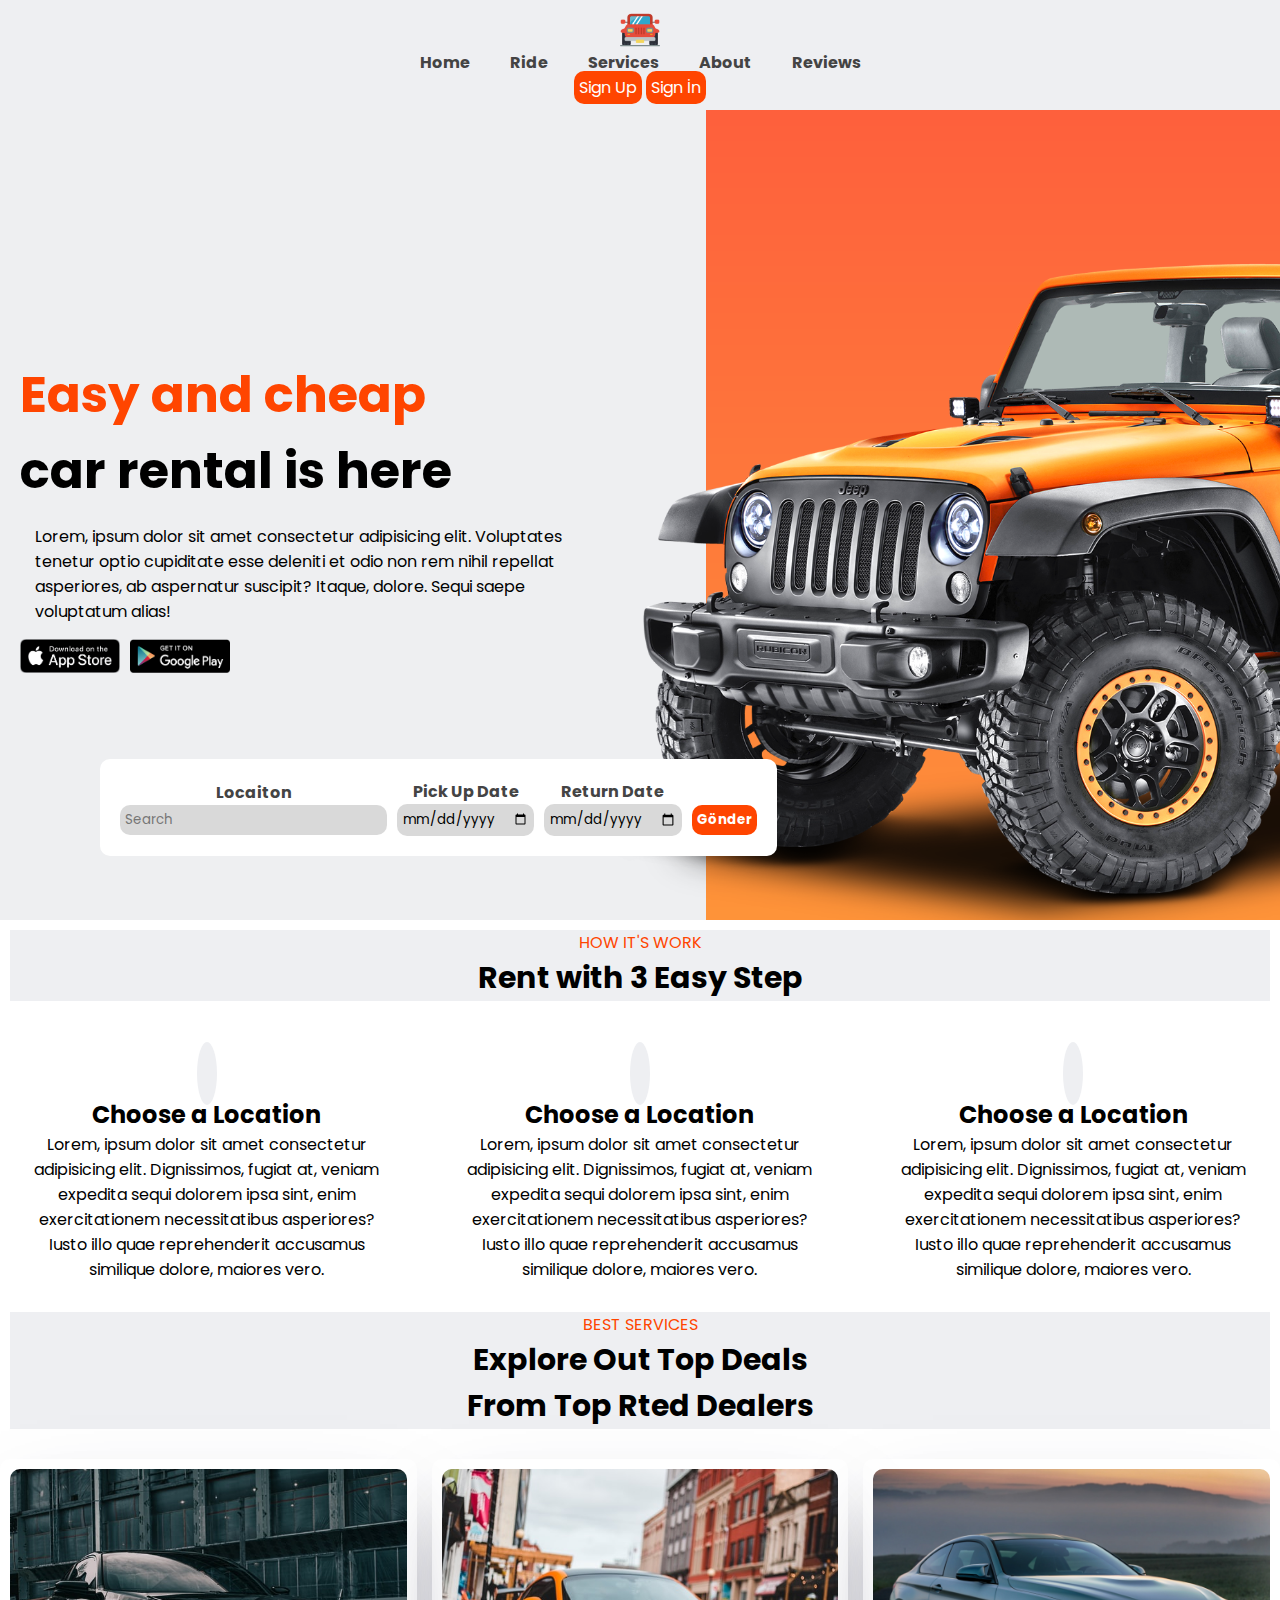
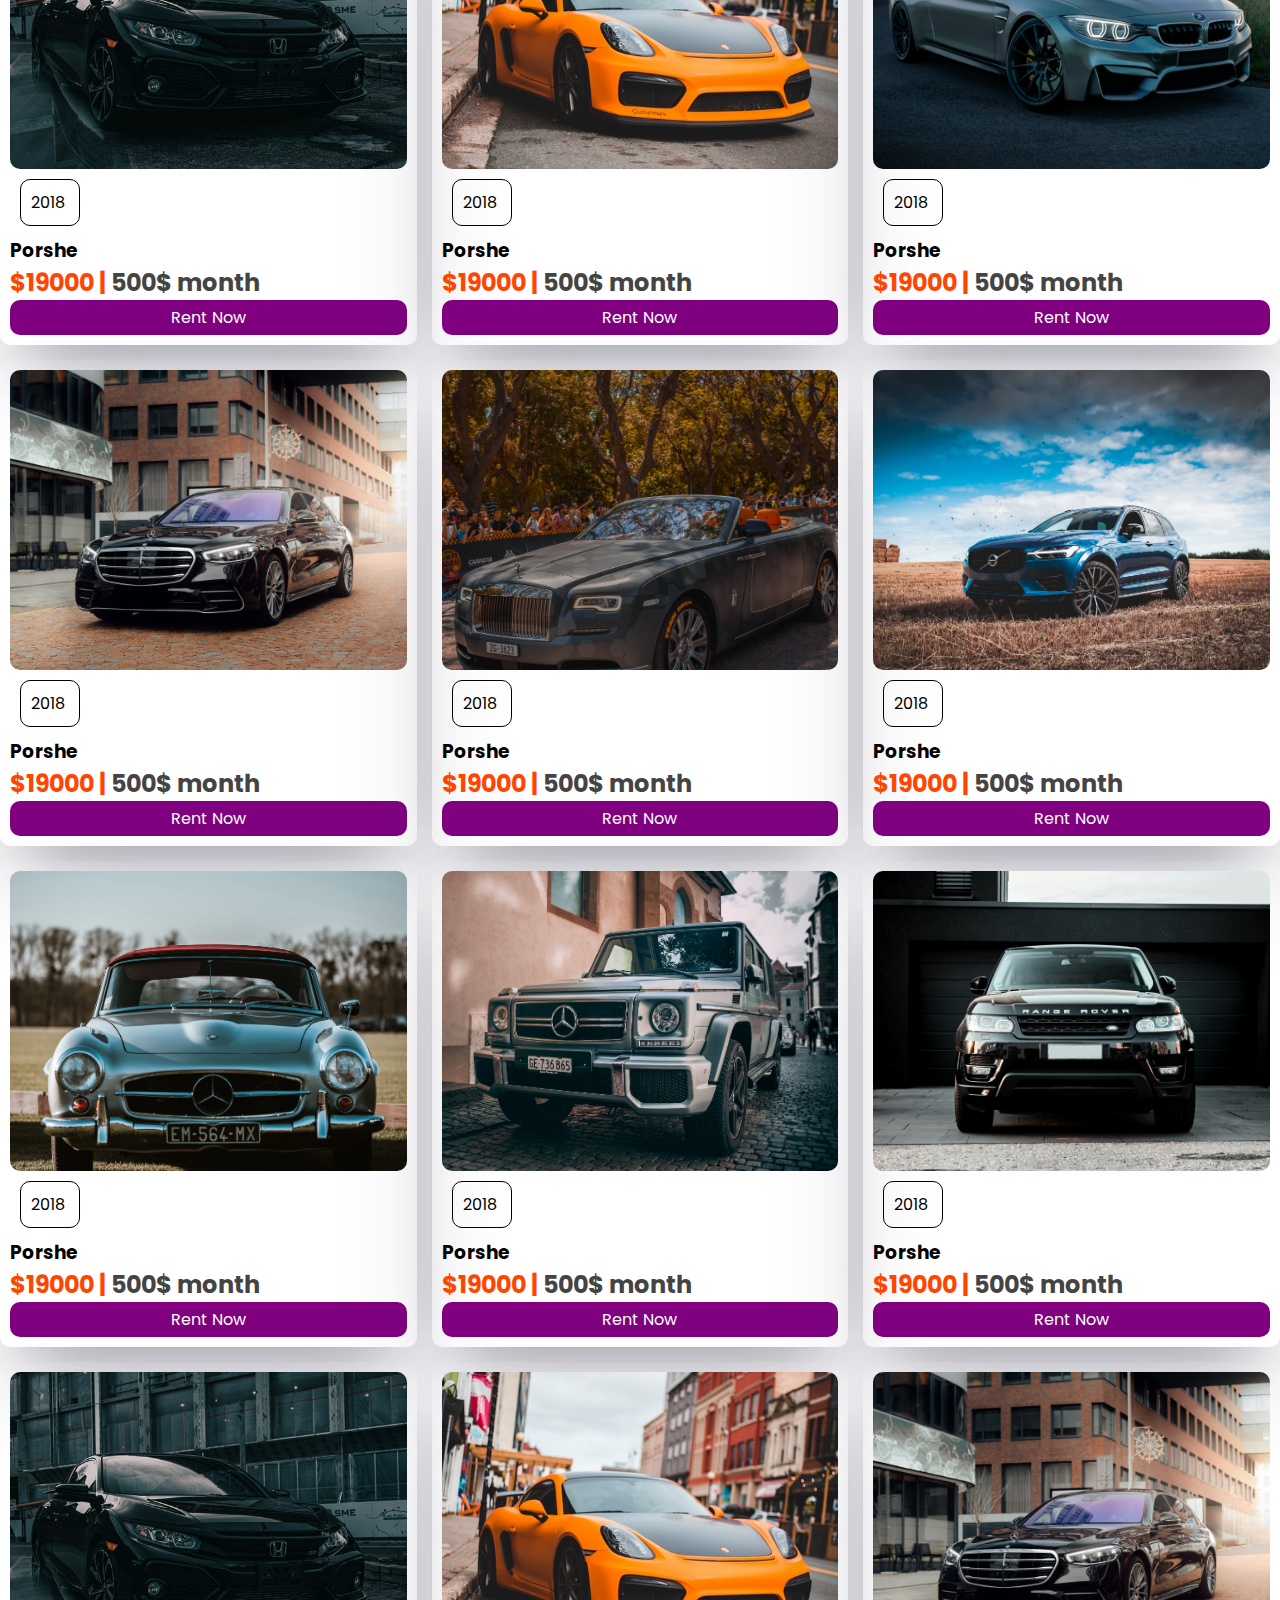
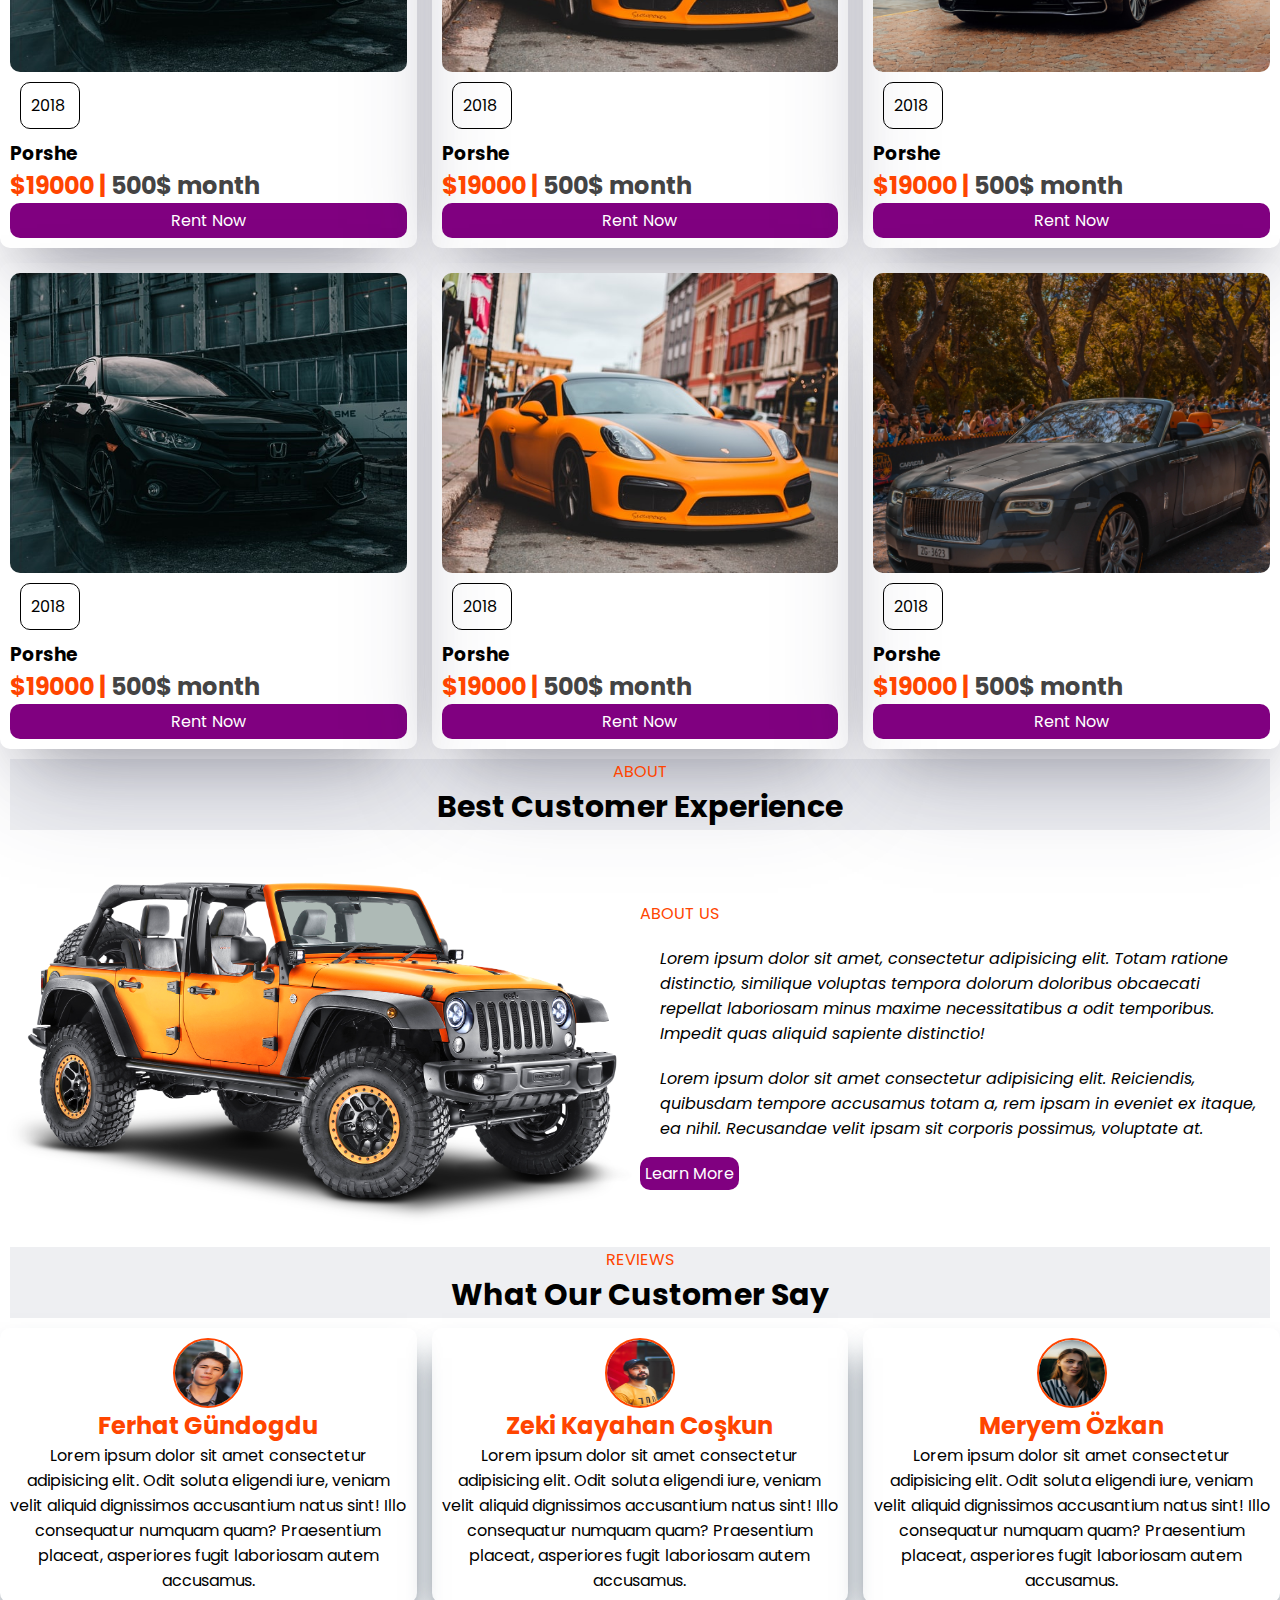
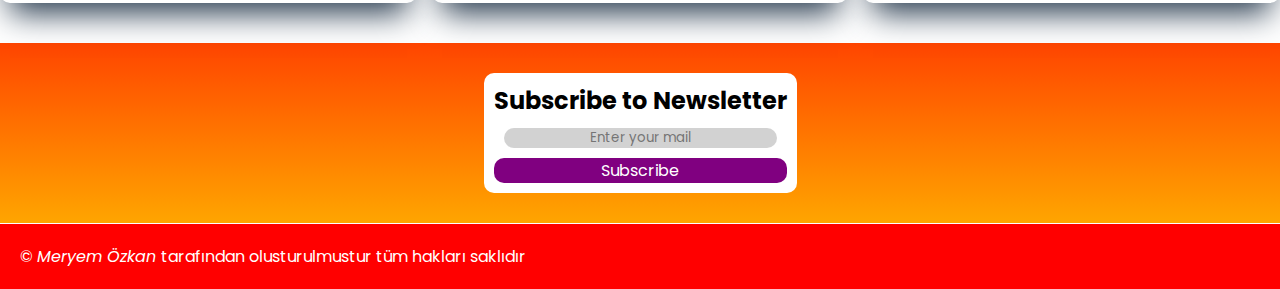
<file: index.html>
<!DOCTYPE html>
<html lang="en">
<head>
    <meta charset="UTF-8">
    <meta name="viewport" content="width=device-width, initial-scale=1.0">
    <title>Ca Rental App</title>
    <link rel="stylesheet" href="style.css">
    <link rel="icon" href="images/jeep.png">
    <!-- Font Awesome Cdn -->
    <link rel="stylesheet" href="https://cdnjs.cloudflare.com/ajax/libs/font-awesome/6.5.2/css/all.min.css" integrity="sha512-SnH5WK+bZxgPHs44uWIX+LLJAJ9/2PkPKZ5QiAj6Ta86w+fsb2TkcmfRyVX3pBnMFcV7oQPJkl9QevSCWr3W6A==" crossorigin="anonymous" referrerpolicy="no-referrer" />
</head>
<body>
    <!-- header -->
    <header>
        <img src="images/jeep.png" alt="">
        <ul class="navbar">
            <li><a href="">Home</a></li>
            <li><a href="">Ride</a></li>
            <li><a href="">Services</a></li>
            <li><a href="">About</a></li>
            <li><a href="">Reviews</a></li>
        </ul>
        <div class="header-btn">
            <a href="">Sign Up</a>
            <a href="">Sign İn</a>
        </div>
    </header>
    <section class="home">
        <!-- Metin Alanı -->
        <div class="text">
            <h1><span>Easy and cheap</span></br>car rental is here</h1>
            <p>Lorem, ipsum dolor sit amet consectetur adipisicing elit. Voluptates tenetur optio cupiditate esse deleniti et odio non rem nihil repellat asperiores, ab aspernatur suscipit? Itaque, dolore. Sequi saepe voluptatum alias!</p>
            <!-- Uygulamalı Market Logoları -->
            <div class="app-stores">
                <img src="images/ios.png" alt="">
                <img src="images/play.png" alt="">
            </div>
        </div>
        <!-- forma alanı -->
        <div class="form-container">
           <form>
             <div class="input-box">
                <span>Locaiton</span>
                <input  type="search" placeholder="Search">
            </div>
            <div class="input-box">
                <span>Pick Up Date</span>
                <input type="date" placeholder="Search">
            </div>
            <div class="input-box">
                <span>Return Date</span>
                <input type="date" placeholder="Search">
            </div>
            <div class="input-box">
                <button>Gönder</button>
            </div>
           </form>
     </div>
    </section>
    <!-- ride -->
    <section>
        <div class="heading">
            <span>HOW IT'S WORK</span>
            <h1>Rent with 3 Easy Step</h1>
        </div>
        <div class="ride-container">
            <div class="box">
                <i class="fa-solid fa-location-dot"></i>
                <h2>Choose a Location</h2>
                <p>Lorem, ipsum dolor sit amet consectetur adipisicing elit. Dignissimos, fugiat at, veniam expedita sequi dolorem ipsa sint, enim exercitationem necessitatibus asperiores? Iusto illo quae reprehenderit accusamus similique dolore, maiores vero.</p>

            </div>
            <div class="box">
                <i class="fa-solid fa-calendar-days"></i>
                <h2>Choose a Location</h2>
                <p>Lorem, ipsum dolor sit amet consectetur adipisicing elit. Dignissimos, fugiat at, veniam expedita sequi dolorem ipsa sint, enim exercitationem necessitatibus asperiores? Iusto illo quae reprehenderit accusamus similique dolore, maiores vero.</p>
                
            </div>
            <div class="box">
                <i class="fa-solid fa-car"></i>
                <h2>Choose a Location</h2>
                <p>Lorem, ipsum dolor sit amet consectetur adipisicing elit. Dignissimos, fugiat at, veniam expedita sequi dolorem ipsa sint, enim exercitationem necessitatibus asperiores? Iusto illo quae reprehenderit accusamus similique dolore, maiores vero.</p>
                
            </div>

        </div>
    </section>
    <!-- services -->
    <section class="services">
        <div class="heading">
            <span>BEST SERVICES</span> 
            <h1>Explore Out Top Deals </br>From Top Rted Dealers</h1>
        </div>
        <div class="services-container">
            <div class="box">
                <div class="box-img">
                    <img src="images/car3.jpg" alt="">
                </div>
                <p>2018</p>
                <h3>Porshe</h3>
                <h2>$19000 | <span>500$ month</span></h2>
                <a href="">Rent Now</a>
            </div>
            <div class="box">
                <div class="box-img">
                    <img src="images/car6.jpg" alt="">
                </div>
                <p>2018</p>
                <h3>Porshe</h3>
                <h2>$19000 | <span>500$ month</span></h2>
                <a href="">Rent Now</a>
            </div>
            <div class="box">
                <div class="box-img">
                    <img src="images/car7.jpg" alt="">
                </div>
                <p>2018</p>
                <h3>Porshe</h3>
                <h2>$19000 | <span>500$ month</span></h2>
                <a href="">Rent Now</a>
            </div>
            <div class="box">
                <div class="box-img">
                    <img src="images/car8.jpg" alt="">
                </div>
                <p>2018</p>
                <h3>Porshe</h3>
                <h2>$19000 | <span>500$ month</span></h2>
                <a href="">Rent Now</a>
            </div>
            <div class="box">
                <div class="box-img">
                    <img src="images/car9.jpg" alt="">
                </div>
                <p>2018</p>
                <h3>Porshe</h3>
                <h2>$19000 | <span>500$ month</span></h2>
                <a href="">Rent Now</a>
            </div>
            <div class="box">
                <div class="box-img">
                    <img src="images/car10.jpg" alt="">
                </div>
                <p>2018</p>
                <h3>Porshe</h3>
                <h2>$19000 | <span>500$ month</span></h2>
                <a href="">Rent Now</a>
            </div>
            <div class="box">
                <div class="box-img">
                    <img src="images/car12.jpg" alt="">
                </div>
                <p>2018</p>
                <h3>Porshe</h3>
                <h2>$19000 | <span>500$ month</span></h2>
                <a href="">Rent Now</a>
            </div>
            <div class="box">
                <div class="box-img">
                    <img src="images/car13.jpg" alt="">
                </div>
                <p>2018</p>
                <h3>Porshe</h3>
                <h2>$19000 | <span>500$ month</span></h2>
                <a href="">Rent Now</a>
            </div>
            <div class="box">
                <div class="box-img">
                    <img src="images/car14.jpg" alt="">
                </div>
                <p>2018</p>
                <h3>Porshe</h3>
                <h2>$19000 | <span>500$ month</span></h2>
                <a href="">Rent Now</a>
            </div>
            <div class="box">
                <div class="box-img">
                    <img src="images/car3.jpg" alt="">
                </div>
                <p>2018</p>
                <h3>Porshe</h3>
                <h2>$19000 | <span>500$ month</span></h2>
                <a href="">Rent Now</a>
            </div>
            <div class="box">
                <div class="box-img">
                    <img src="images/car6.jpg" alt="">
                </div>
                <p>2018</p>
                <h3>Porshe</h3>
                <h2>$19000 | <span>500$ month</span></h2>
                <a href="">Rent Now</a>
            </div>
            <div class="box">
                <div class="box-img">
                    <img src="images/car8.jpg" alt="">
                </div>
                <p>2018</p>
                <h3>Porshe</h3>
                <h2>$19000 | <span>500$ month</span></h2>
                <a href="">Rent Now</a>
            </div>
            <div class="box">
                <div class="box-img">
                    <img src="images/car3.jpg" alt="">
                </div>
                <p>2018</p>
                <h3>Porshe</h3>
                <h2>$19000 | <span>500$ month</span></h2>
                <a href="">Rent Now</a>
            </div>
            <div class="box">
                <div class="box-img">
                    <img src="images/car6.jpg" alt="">
                </div>
                <p>2018</p>
                <h3>Porshe</h3>
                <h2>$19000 | <span>500$ month</span></h2>
                <a href="">Rent Now</a>
            </div>
            <div class="box">
                <div class="box-img">
                    <img src="images/car9.jpg" alt="">
                </div>
                <p>2018</p>
                <h3>Porshe</h3>
                <h2>$19000 | <span>500$ month</span></h2>
                <a href="">Rent Now</a>
            </div>
        </div>
    </section>
    <!-- about -->
    <section class="about">
        <div class="heading">
            <span>ABOUT</span>
            <h1>Best Customer Experience</h1>
        </div>
        <div class="about-container">
            <div class="about-img">
                <img src="images/about.png" alt="">
            </div>
            <div class="about-text">
                <span>ABOUT US</span>
                <P>Lorem ipsum dolor sit amet, consectetur adipisicing elit. Totam ratione distinctio, similique voluptas tempora dolorum doloribus obcaecati repellat laboriosam minus maxime necessitatibus a odit temporibus. Impedit quas aliquid sapiente distinctio!</P>
                <p>Lorem ipsum dolor sit amet consectetur adipisicing elit. Reiciendis, quibusdam tempore accusamus totam a, rem ipsam in eveniet ex itaque, ea nihil. Recusandae velit ipsam sit corporis possimus, voluptate at.</p>
                <a href="">Learn More</a>
            </div>
        </div>
    </section>
    <!-- reviews -->
    <section class="reviews">
        <div class="heading">
            <span>REVIEWS</span>
            <h1>What Our Customer Say</h1>
        </div>
        <div class="reviews-container">
           <div class="box">
            <div class="rev-img">
                <img src="images/rev1.jpg" alt="">
            </div>
            <h2>Ferhat Gündogdu</h2>
            <div class="stars">
                <i class="fa-solid fa-star"></i>
                <i class="fa-solid fa-star"></i>
                <i class="fa-solid fa-star"></i>
                <i class="fa-solid fa-star"></i>
                <i class="fa-solid fa-star"></i>
                </div>
                <p>Lorem ipsum dolor sit amet consectetur adipisicing elit. Odit soluta eligendi iure, veniam velit aliquid dignissimos accusantium natus sint! Illo consequatur numquam quam? Praesentium placeat, asperiores fugit laboriosam autem accusamus.</p>

           </div> 
           <div class="box">
            <div class="rev-img">
                <img src="images/rev2.jpg" alt="">
            </div>
            <h2>Zeki Kayahan Coşkun</h2>
            <div class="stars">
                <i class="fa-solid fa-star"></i>
                <i class="fa-solid fa-star"></i>
                <i class="fa-solid fa-star"></i>
                <i class="fa-solid fa-star"></i>
                <i class="fa-solid fa-star-half"></i>
                </div>
                <p>Lorem ipsum dolor sit amet consectetur adipisicing elit. Odit soluta eligendi iure, veniam velit aliquid dignissimos accusantium natus sint! Illo consequatur numquam quam? Praesentium placeat, asperiores fugit laboriosam autem accusamus.</p>

           </div>
           <div class="box">
            <div class="rev-img">
                <img src="images/rev3.jpg" alt="">
            </div>
            <h2>Meryem Özkan</h2>
            <div class="stars">
                <i class="fa-solid fa-star"></i>
                <i class="fa-solid fa-star"></i>
                <i class="fa-solid fa-star"></i>
                <i class="fa-solid fa-star"></i>
                <i class="fa-solid fa-star"></i>
                </div>
                <p>Lorem ipsum dolor sit amet consectetur adipisicing elit. Odit soluta eligendi iure, veniam velit aliquid dignissimos accusantium natus sint! Illo consequatur numquam quam? Praesentium placeat, asperiores fugit laboriosam autem accusamus.</p>

           </div>
        </div>
    </section>
    <!-- newsletter -->
    <section class="newsletter">
        <div class="mail-box">
            <h2>Subscribe to Newsletter</h2>
            <input type="text" placeholder="Enter your mail">
            <a href="mail.html">Subscribe</a>
        </div>
    </section>

    <div class="copyright">
        <p>&#169;
        <a target="_blank" href="https://github.com/meryemozkan1/okul">Meryem Özkan </a>tarafından olusturulmustur tüm hakları saklıdır</p>
        <div class="social">
            <i class="fa-brands fa-linkedin"></i>
            <i class="fa-brands fa-square-instagram"></i>
            <i class="fa-brands fa-pinterest"></i>
            <i class="fa-brands fa-x-twitter"></i>
        </div>
    </div>
</body>
</html>
</file>
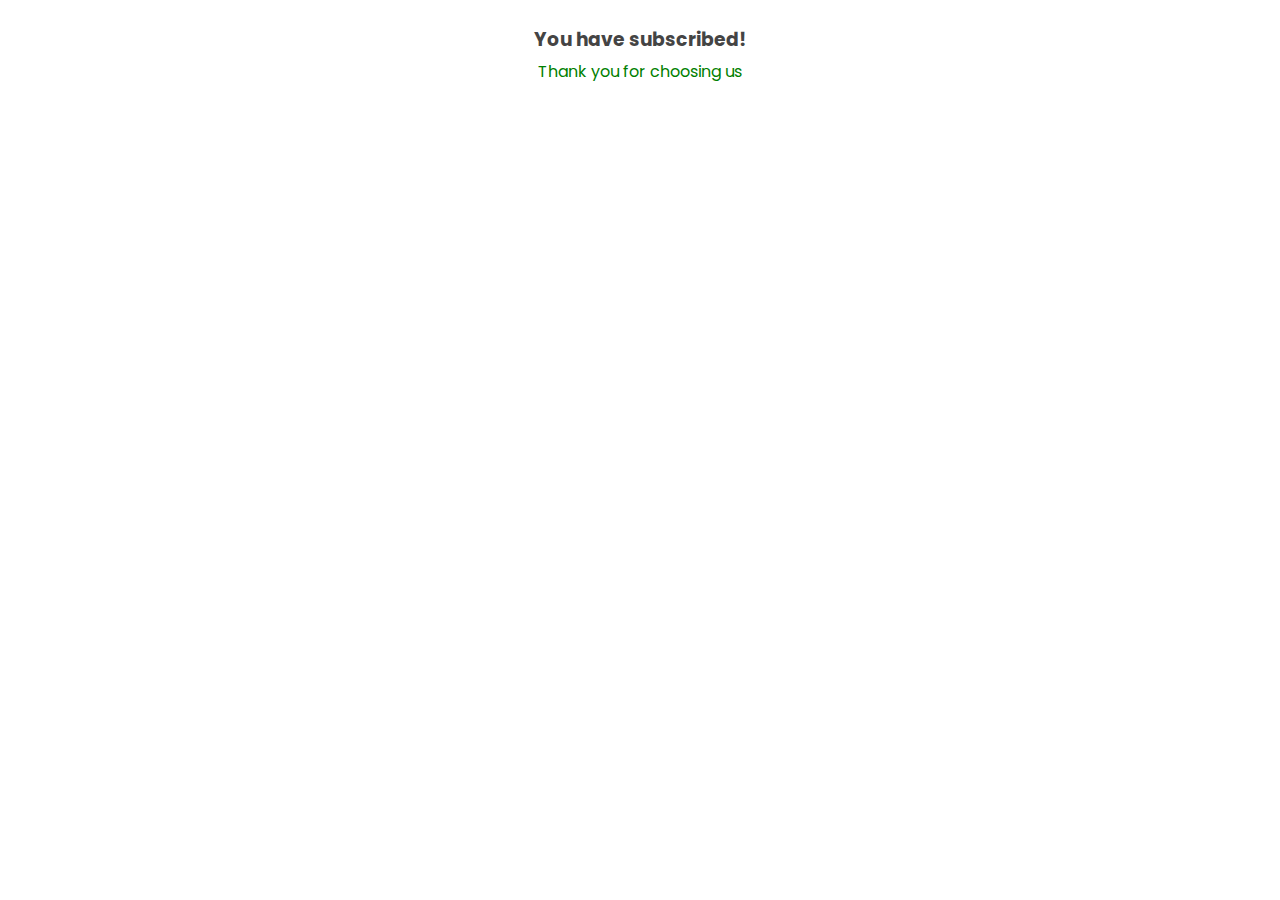
<file: mail.html>
<!DOCTYPE html>
<html lang="en">
<head>
    <meta charset="UTF-8">
    <meta name="viewport" content="width=device-width, initial-scale=1.0">
    <title>Document</title>
    <link rel="stylesheet" href="style.css">
    <link rel="stylesheet" href="https://cdnjs.cloudflare.com/ajax/libs/font-awesome/6.5.2/css/all.min.css" integrity="sha512-SnH5WK+bZxgPHs44uWIX+LLJAJ9/2PkPKZ5QiAj6Ta86w+fsb2TkcmfRyVX3pBnMFcV7oQPJkl9QevSCWr3W6A==" crossorigin="anonymous" referrerpolicy="no-referrer" />
</head>
<body>
    <div class="mail-box">
        <i class="fa-solid fa-circle-check"></i>
        <h3>You have subscribed!</h3>
        <span>Thank you for choosing us</span>
    </div>
</body>
</html>
</file>
<file: style.css>
/* goole fonts */
@import url('https://fonts.googleapis.com/css2?family=Poppins:ital,wght@0,100;0,200;0,400;0,500;0,600;0,700;0,800;0,900;1,400;1,500;1,600;1,700;1,800;1,900&display=swap');

*{
    margin: 0;
    padding: 0;
    box-sizing: border-box;
    font-family: "Poppins", sans-serif;
}

/* değişkenlerimiz */
:root{
    --main-color: orangered;
    --second-color:orange;
    --text-color:#444;
    --bg-color:#eeeff2;
}
header{
    display: flex;
    justify-content:space-evenly ;
    align-items: center;
    background-color: var(--bg-color);
    padding: 10px;
}
header img{
    width: 40px;
}
.navbar{
    display: flex;
}
.navbar li{
    list-style-type: none;
}
.navbar a{
    padding: 10px 20px;
    text-decoration: none;
    font-weight: bold;
    color: var(--text-color);
}
.navbar a:hover{
    color: var(--main-color);
    transition: .5s;
}
.header-btn a{
    background-color: var(--main-color);
    color: #fff;
    padding: 5px;
    border-radius: 10px;
    text-decoration: none;
}
.header-btn a:hover{
    background-color: purple;
    transition: .5s;
}

/* home baslangıç */
.home{
    width: 100%;
    height: 90vh;
    background: url(images/Car\ Website\ –\ 1@2x.png);
    background-position: 50% 40%;
    display: grid;
    grid-template-columns:repeat(2, 1fr) ;
    align-items: center;
    position: relative;
}
.text{
    padding: 20px;
}
.text h1{
    font-size: 50px;
}
.text span{
    color: orangered;
}
.text p{
    margin: 15px;
}
.app-stores{
    display: flex;
    gap: 10px;
}
.app-stores img{
    width: 100px;
    cursor: pointer;
}
.form-container form{
    display: flex;
    align-items: center;
    background-color: #fff;
    gap: 10px;
    padding: 20px;
   border-radius: 10px;
   position: absolute;
   bottom:4rem;
   left: 100px;

}
.input-box{
    display: flex;
    flex-direction: column;
    align-items: center;
}
.input-box span{
    font-weight: bold;
    color: var(--text-color);
}
.input-box input{
    padding: 5px;
    outline: none;
    border: none;
    background-color: rgba(128, 128,128, 0.299);
    border-radius: 10px;
}
.input-box button{
    background-color: var(--main-color);
    color: #fff;
    padding: 5px;
    border: none;
    border-radius: 10px;
    margin-top: 25px;
    font-weight: bold;
}
.input-box button:hover{
    background-color: purple;
    cursor: pointer;
    transition: .5s;
    scale: 0.95;
}
/* ride */
.heading{
    text-align: center;
    margin: 10px;
    background-color: var(--bg-color);

}
.heading h1{
    font-size: 30px;
}
.heading span{
    color: var(--main-color);
}
.ride-container{
    display: grid;
    grid-template-columns: repeat(3, auto);
    gap: 20px;
    margin-top: 30px;
}
.ride-container .box{
    text-align: center;
    padding: 20px;
}
.ride-container .box i{
    font-size: 30px;
    background-color: var(--bg-color);
    padding: 10px;
    border-radius: 50%;
    color: var(--main-color);
}

.ride-container .box i:hover{
    background-color: var(--main-color);
    color: #fff;
    transition: .5s;
    cursor: pointer;
}
.ride-container .box h2{
    font-weight: bold;
}
/* services */
.services-container{
    display: grid;
    grid-template-columns: repeat(auto-fit, minmax(350px, auto));
    gap: 15px;
    margin-top: 30px;
}
.services-container .box{
    padding: 10px;
    border-radius: 10px;
    box-shadow: rgba(50, 50, 93, 0.25) 0px 50px 100px -20px, rgba(0, 0, 0, 0.3) 0px 30px 60px -30px;
}
.services-container .box:hover{
    scale: 1.03;
    transform: .5s;
}

.services-container .box .box-img{
    width: 100%;
    height: 300px;
}
.services-container .box .box-img img{
    width: 100%;
    height: 100%;
    object-fit: cover;
    object-position: center;
    border-radius: 10px;
}
.services-container .box p{
    padding: 10px;
    border: 1px solid black;
    width: 60px;
    border-radius: 10px;
    margin: 10px;
}
.services-container .box h3{
    font-weight: bold;
}
.services-container .box h2{
   color: var(--main-color);
}

.services-container .box h2 span{
    color: var(--text-color);
}
.services-container .box a{
    background-color: purple;
    color: #fff;
    padding: 5px;
    border-radius: 10px;
    text-decoration: none;
    display: flex;
    justify-content: center;

}
.services-container .box a:hover{
    background-color: var(--main-color);
    transform: .5s;
}
  /* about */
.about-container{
    display: grid;
    grid-template-columns: repeat(2, 1fr);
    margin-top: 20px;
    align-items: center;
}
.about-img img{
    width: 100%;
}
.about-text span{
   color: var(--main-color); 
}
.about-text p{
    margin: 20px;
    font-style: italic;
}

.about-text a{
    background-color: purple;
    color: #fff;
    padding: 5px;
    text-decoration: 10px;
    border-radius: 10px;
}
.about-text a:hover{
    background-color: var(--main-color);
    transform: .5s;
}
 /* reviiews */

.reviews-container{
    display:grid;
    grid-template-columns: repeat(auto-fit, minmax(250px, auto));
    gap: 15px;
 }
.rev-img{
    width: 70px;
    height: 70px;

 }
 .rev-img img{
    width: 100%;
    height:100% ;
    border: 2px solid orangered;
    border-radius: 50%;
    
 }
 .reviews-container .box{
    display: flex;
    flex-direction: column;
    align-items: center;
    padding: 10px;
    text-align: center;
    box-shadow: rgb(38, 57, 77) 0px 20px 30px -10px;
    border-radius: 10px;
 }
 .reviews-container .box:hover{
    scale:1.03;
 }

 .reviews-container .box h2{
    color: var(--main-color);
 }

 .reviews-container .box i{
    color:orange;
 }
 /* newsletter */
.newsletter{
    background: linear-gradient(orangered, orange);
   margin-top: 40px;
    padding: 10px;
    display: flex;
    flex-direction: column;
    align-items: center;
}
.newslette h2{
    color:var(--text-color);
    font-size: 35px;
}
.newsletter .mail-box{
    background-color: #fff;
    border-radius: 10px;
    padding: 10px;
    display: flex;
    flex-direction: column;
    text-align: center;
}

.newsletter .mail-box input{
    border: none;
    outline: none;
    text-align: center;
    margin: 10px;
    background-color: rgba(128,128,128,0.352);
    border-radius: 10px;
}
.newsletter .mail-box a{
    background-color: purple;
    color: #fff;
    text-decoration: none;
    border-radius: 10px;

}
.newsletter .mail-box a:hover{
    scale: 1.03;
    transition: .5s;
    background-color: var(--main-color);
}
.copyright{
    display: flex;
    justify-content: space-between;
    align-items: center;
    background-color: red;
    color: #fff;
    border-top: 1px solid #fff ;
    padding: 20px;
}
.copyright a{
    color: #fff;
    text-decoration: none;
    font-style: italic;
}
.social i{
    font-size:20px ;
    color: #444;
}

.social i:hover{
    color: #fff;
    cursor: pointer;

}
/* media */
@media (max-width: 650px){
    .header-btn{
        display: flex;
        flex-direction: column;
        gap:10px;
        margin:10px;
    }
    .form-container form{
        display: flex;
        flex-direction: column;
        opacity: 0.9;
        transition: .95;
        margin-left: 200px;
    }
}   header{
    display: flex;
    flex-direction: column;
}
.mail-box{
    display: flex;
    justify-content: center;
    flex-direction: column;
    text-align: center;
    height: 100%;
    margin: 20px;

}
.mail-box h3{
    color: var(--text-color);
    margin: 5px;
}
.mail-box span{
    color: green;
}
.mail-box i{
    color: green;
    font-size: 50px;

}
</file>
